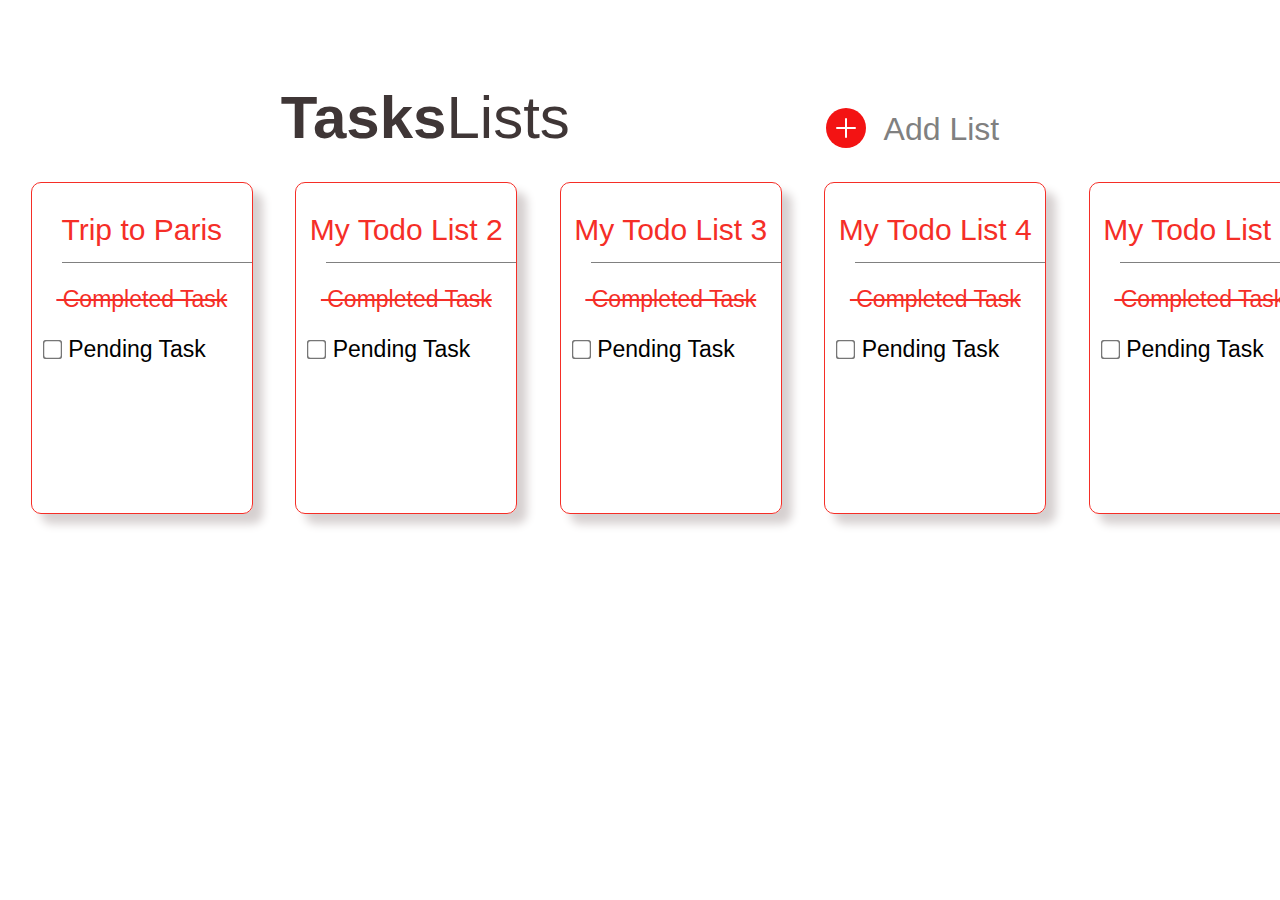
<file: index.html>
<!DOCTYPE html>
<html lang="en">
  <head>
    <meta charset="UTF-8" />
    <meta http-equiv="X-UA-Compatible" content="IE=edge" />
    <meta name="viewport" content="width=device-width, initial-scale=1.0" />
    <title>Document</title>
    <link rel="stylesheet" href="style.css" />
  </head>
  <body>
    <div class="ui">
      <div class="head-container">
        <div class="title left-title">
          <p>
            <span style="font-weight: bolder">Tasks</span
            ><span style="font-weight: 100">Lists</span>
          </p>
        </div>
        <div class="title right-title">
          <a href="./new list.html">
            <div class="add add-logo">
              <div class="circle"></div>
              <div class="plus">
                <div class="ver"></div>
                <div class="hor"></div>
              </div></div
          ></a>
          <a href="./new list.html">
            <div class="add add-text"><span>Add List</span></div></a
          >
        </div>
      </div>
      <div class="cards-container">
        <div class="cards card1">
          
            <p class="task-title"><a href="./trip.html" style="color: inherit; text-decoration: none">Trip to Paris</p>
          </a>
          <hr class="line" />
          <p class="task-body">&nbspCompleted Task</p>
          <form action="" class="check">
            <input class="check-box" type="checkbox" name="task" id="task" />
            <label for="task">Pending Task</label>
          </form>
        </div>
        <div class="cards card2">
          <p class="task-title">My Todo List 2</p>
          <hr class="line" />
          <p class="task-body">&nbspCompleted Task</p>
          <form action="" class="check">
            <input class="check-box" type="checkbox" name="task" id="task" />
            <label for="task">Pending Task</label>
          </form>
        </div>
        <div class="cards card3">
          <p class="task-title">My Todo List 3</p>
          <hr class="line" />
          <p class="task-body">&nbspCompleted Task</p>
          <form action="" class="check">
            <input class="check-box" type="checkbox" name="task" id="task" />
            <label for="task">Pending Task</label>
          </form>
        </div>
        <div class="cards card4">
          <p class="task-title">My Todo List 4</p>
          <hr class="line" />
          <p class="task-body">&nbspCompleted Task</p>
          <form action="" class="check">
            <input class="check-box" type="checkbox" name="task" id="task" />
            <label for="task">Pending Task</label>
          </form>
        </div>
        <div class="cards card4">
          <p class="task-title">My Todo List 5</p>
          <hr class="line" />
          <p class="task-body">&nbspCompleted Task</p>
          <form action="" class="check">
            <input class="check-box" type="checkbox" name="task" id="task" />
            <label for="task">Pending Task</label>
          </form>
        </div>
      </div>
    </div>
  </body>
</html>
</file>
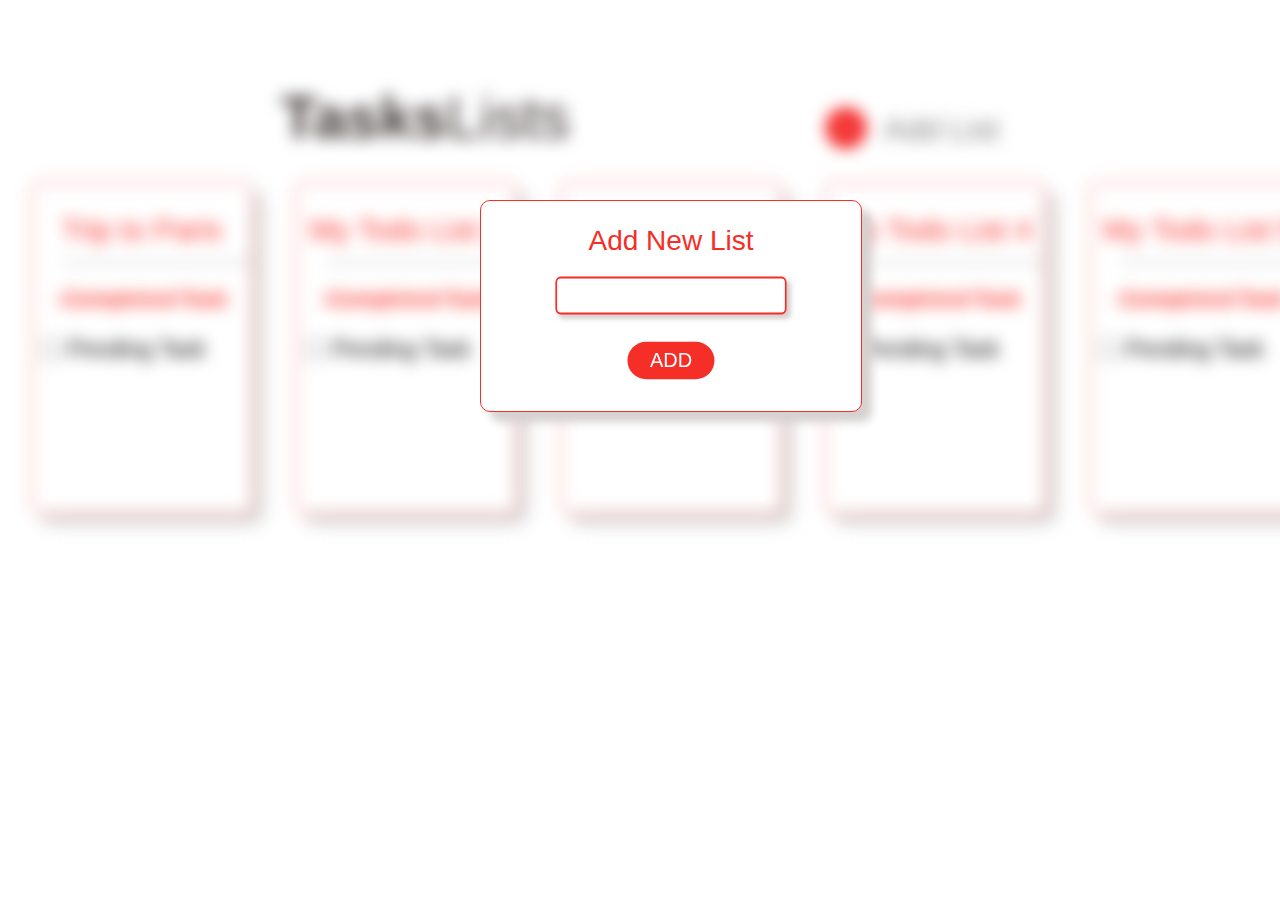
<file: new list.html>
<!DOCTYPE html>
<html lang="en">
  <head>
    <meta charset="UTF-8" />
    <meta http-equiv="X-UA-Compatible" content="IE=edge" />
    <meta name="viewport" content="width=device-width, initial-scale=1.0" />
    <title>Document</title>
    <link rel="stylesheet" href="style.css" />
  </head>
  <body>
    <div class="ui-new-list">
      <div class="head-container">
        <div class="title left-title">
          <p>
            <span style="font-weight: bolder">Tasks</span
            ><span style="font-weight: 100">Lists</span>
          </p>
        </div>
        <div class="title right-title">
          <a href="./new_list.html">
            <div class="add add-logo">
              <div class="circle"></div>
              <div class="plus">
                <div class="ver"></div>
                <div class="hor"></div>
              </div></div
          ></a>
          <a href="./new_list.html">
            <div class="add add-text"><span>Add List</span></div></a
          >
        </div>
      </div>
      <div class="cards-container">
        <div class="cards card1">
          <p class="task-title">Trip to Paris</p>
          <hr class="line" />
          <p class="task-body">&nbspCompleted Task</p>
          <form action="" class="check">
            <input class="check-box" type="checkbox" name="task" id="task" />
            <label for="task">Pending Task</label>
          </form>
        </div>
        <div class="cards card2">
          <p class="task-title">My Todo List 2</p>
          <hr class="line" />
          <p class="task-body">&nbspCompleted Task</p>
          <form action="" class="check">
            <input class="check-box" type="checkbox" name="task" id="task" />
            <label for="task">Pending Task</label>
          </form>
        </div>
        <div class="cards card3">
          <p class="task-title">My Todo List 3</p>
          <hr class="line" />
          <p class="task-body">&nbspCompleted Task</p>
          <form action="" class="check">
            <input class="check-box" type="checkbox" name="task" id="task" />
            <label for="task">Pending Task</label>
          </form>
        </div>
        <div class="cards card4">
          <p class="task-title">My Todo List 4</p>
          <hr class="line" />
          <p class="task-body">&nbspCompleted Task</p>
          <form action="" class="check">
            <input class="check-box" type="checkbox" name="task" id="task" />
            <label for="task">Pending Task</label>
          </form>
        </div>
        <div class="cards card4">
          <p class="task-title">My Todo List 5</p>
          <hr class="line" />
          <p class="task-body">&nbspCompleted Task</p>
          <form action="" class="check">
            <input class="check-box" type="checkbox" name="task" id="task" />
            <label for="task">Pending Task</label>
          </form>
        </div>
      </div>
    </div>
    <div class="new-list">
      <form action="" class="form-new-list">
        <label for="new" style="font-size: 28px">Add New List</label><br />
        <input
          class="input list"
          type="text"
          name="new"
          id="new"
          style="width: 130px"
        /><br />
        <input class="input btn" type="button" value="ADD" />
      </form>
    </div>
  </body>
</html>
</file>
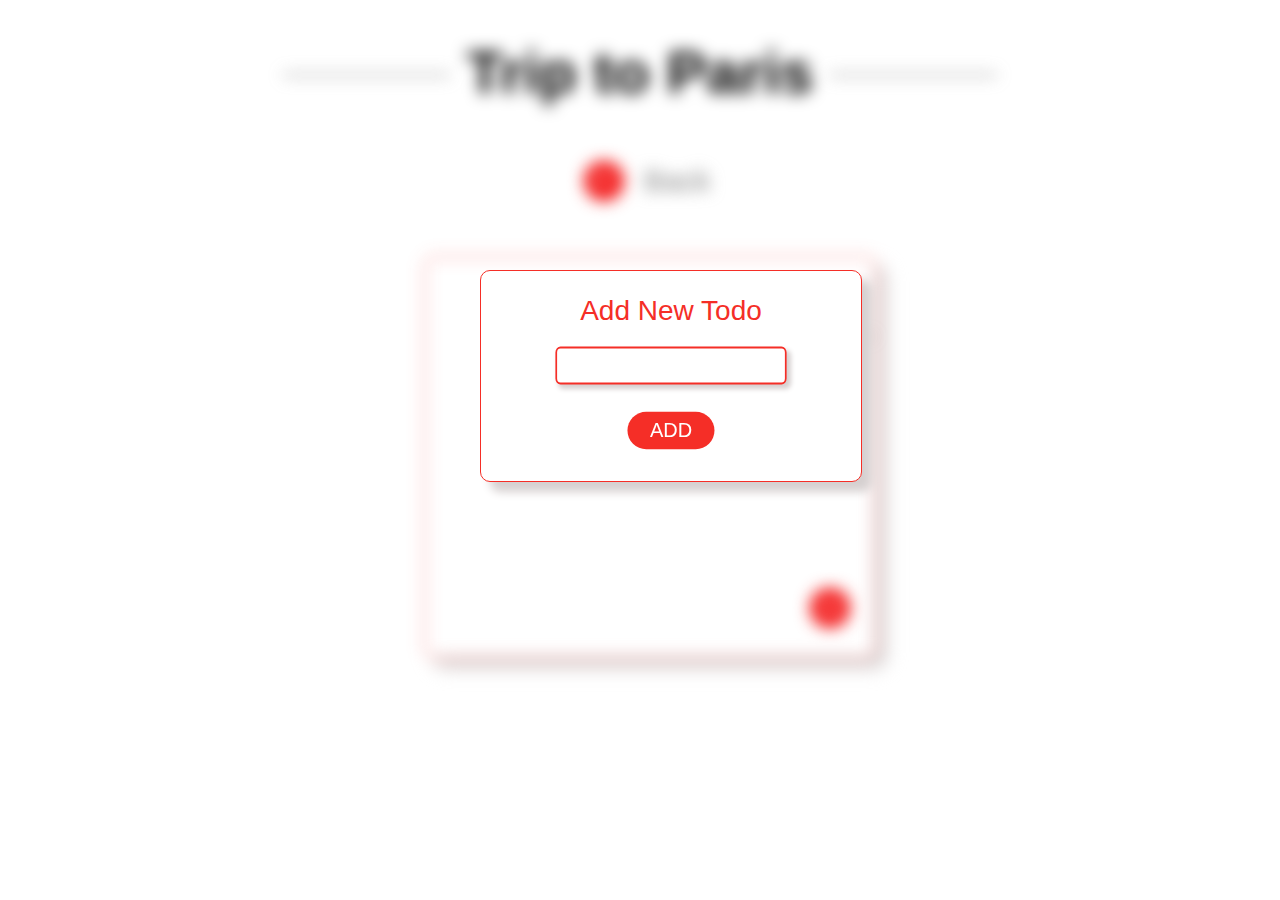
<file: new trip.html>
<!DOCTYPE html>
<html lang="en">
  <head>
    <meta charset="UTF-8" />
    <meta http-equiv="X-UA-Compatible" content="IE=edge" />
    <meta name="viewport" content="width=device-width, initial-scale=1.0" />
    <link rel="stylesheet" href="style.css" />
    <title>Document</title>
  </head>
  <body>
    <div class="ui-trip ui-new-trip">
      <div class="title-trip">
        <span
          class="title-trip title-trip-space"
          style="text-decoration-thickness: 2px"
          >&nbsp;&nbsp;&nbsp;&nbsp;&nbsp;&nbsp;&nbsp;&nbsp;&nbsp;&nbsp;</span
        >&nbsp;Trip to Paris
        <span
          class="title-trip title-trip-space"
          style="text-decoration-thickness: 2px"
          >&nbsp;&nbsp;&nbsp;&nbsp;&nbsp;&nbsp;&nbsp;&nbsp;&nbsp;&nbsp;</span
        >
      </div>
      <br /><br /><br />
      <div class="back">
        <a href="./index.html" style="text-decoration: none">
          <div class="back-logo-circle">
            <div class="arrow">
              <div class="top-arrow"></div>
              <div class="straight-arrow"></div>
              <div class="bottom-arrow"></div>
            </div>
          </div>
        </a>
        <a href="./index.html" style="text-decoration: none; color: inherit">
          <div class="back-text">Back</div>
        </a>
      </div>
      <br /><br />
      <div class="container-card-trip">
        <div class="cards card1 card-trip">
          <p class="task-title task-title-trip">Trip to Paris</p>
          <hr class="line" />
          <p class="task-body task-body-trip">&nbspCompleted Task</p>
          <form action="" class="check">
            <input class="check-box" type="checkbox" name="task" id="task" />
            <label for="task">Pending Task</label>
          </form>
        </div>
        <div class="add-logo">
          <div class="add add-logo add-logo-trip">
            <div class="circle"></div>
            <div class="plus">
              <div class="ver"></div>
              <div class="hor"></div>
            </div>
          </div>
        </div>
      </div>
    </div>
    <div class="new-list new-trip">
      <form action="" class="form-new-trip">
        <label for="new" style="font-size: 28px">Add New Todo</label><br />
        <input
          class="input list"
          type="text"
          name="new"
          id="new"
          style="width: 130px"
        /><br />
        <input class="input btn" type="button" value="ADD" />
      </form>
    </div>
  </body>
</html>
</file>
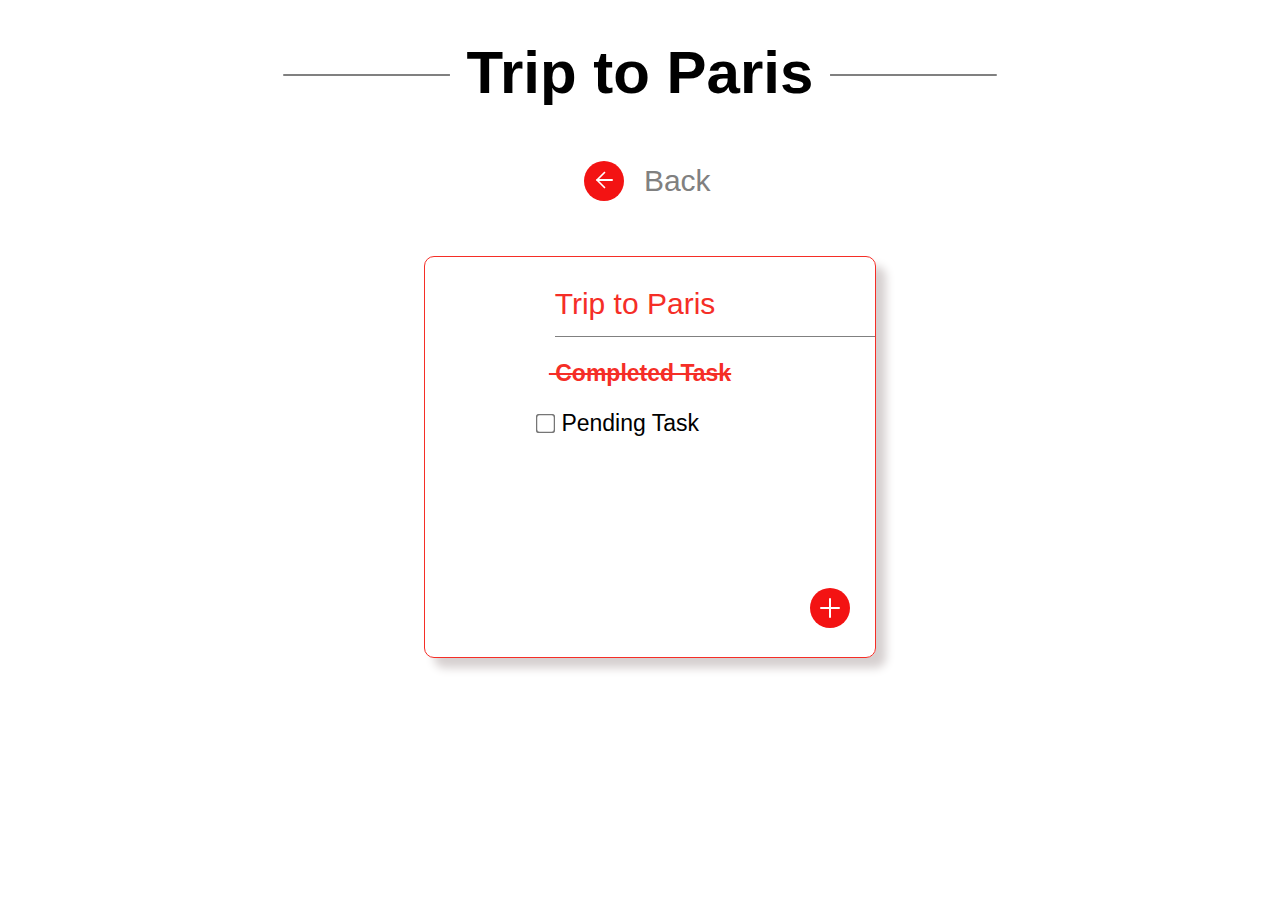
<file: trip.html>
<!DOCTYPE html>
<html lang="en">
  <head>
    <meta charset="UTF-8" />
    <meta http-equiv="X-UA-Compatible" content="IE=edge" />
    <meta name="viewport" content="width=device-width, initial-scale=1.0" />
    <link rel="stylesheet" href="style.css" />
    <title>Document</title>
  </head>
  <body>
    <div class="ui-trip">
      <div class="title-trip">
        <span
          class="title-trip title-trip-space"
          style="text-decoration-thickness: 2px"
          >&nbsp;&nbsp;&nbsp;&nbsp;&nbsp;&nbsp;&nbsp;&nbsp;&nbsp;&nbsp;</span
        >&nbsp;Trip to Paris
        <span
          class="title-trip title-trip-space"
          style="text-decoration-thickness: 2px"
          >&nbsp;&nbsp;&nbsp;&nbsp;&nbsp;&nbsp;&nbsp;&nbsp;&nbsp;&nbsp;</span
        >
      </div>
      <br /><br /><br />
      <div class="back">
        <a href="./index.html" style="text-decoration: none">
          <div class="back-logo-circle">
            <div class="arrow">
              <div class="top-arrow"></div>
              <div class="straight-arrow"></div>
              <div class="bottom-arrow"></div>
            </div>
          </div>
        </a>
        <a href="./index.html" style="text-decoration: none; color: inherit">
          <div class="back-text">Back</div>
        </a>
      </div>
      <br /><br />
      <div class="container-card-trip">
        <div class="cards card1 card-trip">
          <p class="task-title task-title-trip">Trip to Paris</p>
          <hr class="line line-trip" />
          <p class="task-body task-body-trip">&nbspCompleted Task</p>
          <form action="" class="check check-trip">
            <input class="check-box" type="checkbox" name="task" id="task" />
            <label for="task">Pending Task</label>
          </form>
        </div>
        <div class="add-logo">
          <a href="./new_trip.html">
            <div class="add add-logo add-logo-trip">
              <div class="circle"></div>
              <div class="plus">
                <div class="ver"></div>
                <div class="hor"></div>
              </div></div
          ></a>
        </div>
      </div>
    </div>
  </body>
</html>
</file>
<file: style.css>
body {
    font-family: -apple-system, BlinkMacSystemFont, "Segoe UI", Roboto, Oxygen,
      Ubuntu, Cantarell, "Open Sans", "Helvetica Neue", sans-serif;
  }
  .ui {
    margin: 5% 20%;
    /* border: 1px solid black; */
    height: 480px;
  }
  .ui-new-list {
    margin: 5% 20%;
    /* border: 1px solid black; */
    height: 480px;
    filter: blur(8px);
  }
  .head-container {
    /* border: 1px solid black; */
    height: 100px;
  }
  .title {
    display: inline-block;
  }
  .left-title {
    float: left;
    margin-top: -40px;
    margin-left: 20px;
    font-size: 60px;
    color: rgb(63, 54, 54);
  }
  .right-title {
    margin-top: 45px;
    margin-right: 20px;
    float: right;
  }
  .add {
    display: inline-block;
  }
  
  .circle {
    border-radius: 50%;
    background-color: rgb(243, 19, 19);
    border: none;
    width: 40px;
    height: 40px;
  }
  .ver {
    border-left: 2px solid white;
    border-radius: 10px;
    position: relative;
    height: 20px;
    width: 0px;
    padding: 0px;
    margin: 0px;
    left: 19px;
    bottom: 30px;
  }
  .hor {
    border-bottom: 2px solid white;
    border-radius: 10px;
    position: relative;
    width: 20px;
    padding: 0px;
    margin: 0px;
    left: 10px;
    bottom: 41px;
  }
  .add-text {
    margin-left: 13px;
    position: relative;
    top: -30px;
    font-size: 32px;
    font-weight: 100;
    color: grey;
  }
  .cards-container {
    position: relative;
    top: -60px;
    left: -250px;
    /* border: 1px solid black; */
    height: 400px;
    width: 1300px;
    display: flex;
    justify-content: space-between;
    text-align: center;
  }
  .cards {
    margin-top: 30px;
    border: 1px solid #f52e27;
    height: 330px;
    width: 220px;
    border-radius: 10px;
    /* display: inline-block; */
    box-shadow: 10px 10px 10px #d6d0d0;
  }
  .card1 {
    margin-left: 20px;
  }
  
  .task-title {
    font-size: 30px;
    margin-bottom: 15px;
    color: #f52e27;
    font-weight: lighter;
  }
  .line {
    border: none;
    border-top: 1px solid grey;
    margin-left: 30px;
  }
  .task-body {
    font-family: Arial, Helvetica, sans-serif;
    padding-right: 20px;
    padding-left: 20px;
    font-size: 23px;
    /* font-weight: 400; */
    color: #f52e27;
    text-decoration-line: line-through;
  }
  .check {
    text-align: left;
    font-size: 23px;
    padding-left: 10px;
  }
  .check-box {
    transform: scale(1.5);
    position: relative;
    top: -1px;
  }
  .new-list {
    color: #f52e27;
    font-size: 20px;
    text-align: center;
    border: 1px solid #f52e27;
    border-radius: 10px;
    background-color: white;
    height: 180px;
    width: 350px;
    padding: 15px;
    line-height: 50px;
    position: absolute;
    top: 200px;
    left: 480px;
    box-shadow: 10px 10px 10px #d6d0d0;
  }
  .input {
    border-radius: 3px;
    /* color: white; */
  }
  .list {
    transform: scaleX(1.7) scaleY(2);
    border: thin solid #f52e27;
    box-shadow: 2px 2px 3px #d6d0d0;
  }
  .btn {
    margin-top: 30px;
    transform: scale(1.5);
    border-radius: 15px;
    border: none;
    color: white;
    background-color: #f52e27;
    padding: 5px 15px;
  }
  .ui-trip {
    text-align: center;
    padding-top: 30px;
  }
  .title-trip {
    /* text-decoration: line-through; */
    font-size: 60px;
    font-weight: bolder;
  }
  .title-trip-space {
    text-decoration: line-through;
    font-weight: 100;
    color: gray;
  }
  .back {
    /* border: 1px solid black; */
    display: inline-block;
  }
  .back-logo-circle {
    border-radius: 50%;
    background-color: rgb(243, 19, 19);
    border: none;
    width: 40px;
    height: 40px;
    display: inline-block;
  }
  .arrow {
    position: relative;
    top: 10px;
    left: 11px;
  }
  .top-arrow {
    border-bottom: 2px solid white;
    border-radius: 10px;
    width: 12px;
    transform: rotate(-45deg);
    position: relative;
    top: 4px;
  }
  .straight-arrow {
    border-bottom: 2px solid white;
    border-radius: 10px;
    width: 17px;
    position: relative;
    top: 6px;
    left: 1px;
  }
  .bottom-arrow {
    border-bottom: 2px solid white;
    border-radius: 10px;
    /* height: 20px; */
    width: 12px;
    transform: rotate(-135deg);
    position: relative;
    top: 8px;
    left: 0px;
  }
  .back-text {
    color: gray;
    display: inline-block;
    font-size: 30px;
    font-weight: 400;
    position: relative;
    top: -10px;
    left: 15px;
  }
  .card-trip {
    display: inline-block;
    padding-left: 100px;
    width: 350px;
    height: 400px;
    /* padding-right: 100px; */
  }
  .task-title-trip {
    position: relative;
    left: -65px;
    font-weight: 400;
  }
  .task-body-trip {
    position: relative;
    left: -60px;
    font-weight: 700;
  }
  .add-logo-trip {
    position: relative;
    left: 190px;
    bottom: 70px;
  }
  .ui-new-trip {
    /* margin: 5% 20%; */
    height: 480px;
    filter: blur(8px);
  }
  .new-trip {
    position: absolute;
    top: 270px;
    left: 480px;
  }
  @media screen and (min-width: 480px) and (max-width: 1000px) {
    .ui {
      margin: 0px;
      width: auto;
      /* border: 1px solid black; */
    }
    .head-container {
      /* border: 1px solid black; */
      width: auto;
      padding-right: 10px;
      padding-bottom: 100px;
    }
    .left-title {
      /* border: 1px solid black; */
  
      margin-left: 10px;
      /* display: block; */
    }
    .right-title {
      /* border: 1px solid black; */
      width: auto;
      padding-right: 10px;
      height: 40px;
      margin-right: 0px;
    }
    .add-logo {
      left: 100px;
    }
    .task-body {
      visibility: hidden;
    }
    form {
      visibility: hidden;
    }
    .line {
      visibility: hidden;
    }
    .cards-container {
      position: relative;
      left: 0px;
      padding: 20px;
      flex-direction: column;
      /* border: 1px solid black; */
      width: auto;
      height: auto;
    }
    .cards {
      text-align: left;
      height: 40px;
      width: auto;
      border-color: gainsboro;
      margin: 20px 0px;
      padding: 20px;
    }
    .task-title {
      margin: 0px;
      color: black;
      margin-bottom: 20px;
    }
    .line-trip {
      visibility: initial;
      width: 240px;
      margin-right: 0px;
      padding-right: 0px;
    }
    .task-body-trip {
      visibility: initial;
    }
    .check-trip {
      visibility: initial;
    }
    .container-card-trip {
      margin: 0px;
      position: relative;
      top: 100px;
      transform: scale(1.4, 1.4);
    }
    .card-trip {
      margin: 0px;
      border: 1px solid #f52e27;
      height: 400px;
      width: 250px;
      border-radius: 10px;
      box-shadow: 10px 10px 10px #d6d0d0;
    }
    .task-title-trip {
      position: initial;
      padding-top: 30px;
      padding-right: 40px;
      text-align: center;
      color: #f52e27;
    }
    .task-body-trip {
      position: initial;
    }
    .add-logo-trip {
      position: relative;
      left: 100px;
    }
    .form-new-list {
      visibility: initial;
    }
    .ui-new-list {
      margin: 0px;
    }
    .new-list {
      transform: scale(1.4, 1.4);
      position: absolute;
      top: 350px;
      left: 220px;
      width: 300px;
    }
    .form-new-trip {
      visibility: initial;
    }
  }
  @media screen and (min-width: 300px) and (max-width: 480px) {
    .ui {
      margin: 0px;
      width: 320px;
      /* border: 1px solid black; */
    }
    .head-container {
      /* border: 1px solid black; */
      width: 350px;
      padding-right: 10px;
    }
    .left-title {
      /* border: 1px solid black; */
  
      margin-left: 10px;
      /* display: block; */
    }
    .right-title {
      /* border: 1px solid black; */
      width: 40px;
      height: 40px;
      margin-right: 0px;
    }
    .add-text {
      visibility: hidden;
    }
    .task-body {
      visibility: hidden;
    }
    form {
      visibility: hidden;
    }
    .line {
      visibility: hidden;
    }
    .cards-container {
      position: relative;
      left: 0px;
      flex-direction: column;
      /* border: 1px solid black; */
      width: 355px;
      height: 560px;
    }
    .cards {
      margin-left: auto;
      margin-right: auto;
      text-align: left;
      height: 40px;
      width: 290px;
      border-color: gainsboro;
      padding: 20px;
    }
    .task-title {
      margin: 0px;
      color: black;
      margin-bottom: 20px;
    }
    .title-trip-space {
      visibility: hidden;
    }
    .title-trip {
      /* border: 1px solid black; */
      width: 525px;
      position: relative;
      left: -130px;
      font-size: 50px;
    }
    .back {
      position: absolute;
      left: 18px;
      top: 60px;
    }
    .back-text {
      visibility: hidden;
    }
    .line-trip {
      visibility: initial;
      width: 240px;
      margin-right: 0px;
      padding-right: 0px;
    }
    .task-body-trip {
      visibility: initial;
    }
    .check-trip {
      visibility: initial;
    }
    .container-card-trip {
      margin: 0px;
      position: relative;
      top: -100px;
    }
    .card-trip {
      margin: 0px;
      border: 1px solid #f52e27;
      height: 400px;
      width: 250px;
      border-radius: 10px;
      box-shadow: 10px 10px 10px #d6d0d0;
    }
    .task-title-trip {
      position: initial;
      padding-top: 30px;
      padding-right: 40px;
      text-align: center;
      color: #f52e27;
    }
    .task-body-trip {
      position: initial;
    }
    .add-logo-trip {
      position: relative;
      left: 100px;
    }
    .form-new-list {
      visibility: initial;
    }
    .ui-new-list {
      margin: 0px;
    }
    .new-list {
      position: absolute;
      top: 300px;
      left: 20px;
      width: 300px;
    }
    .form-new-trip {
      visibility: initial;
    }
  }
</file>
